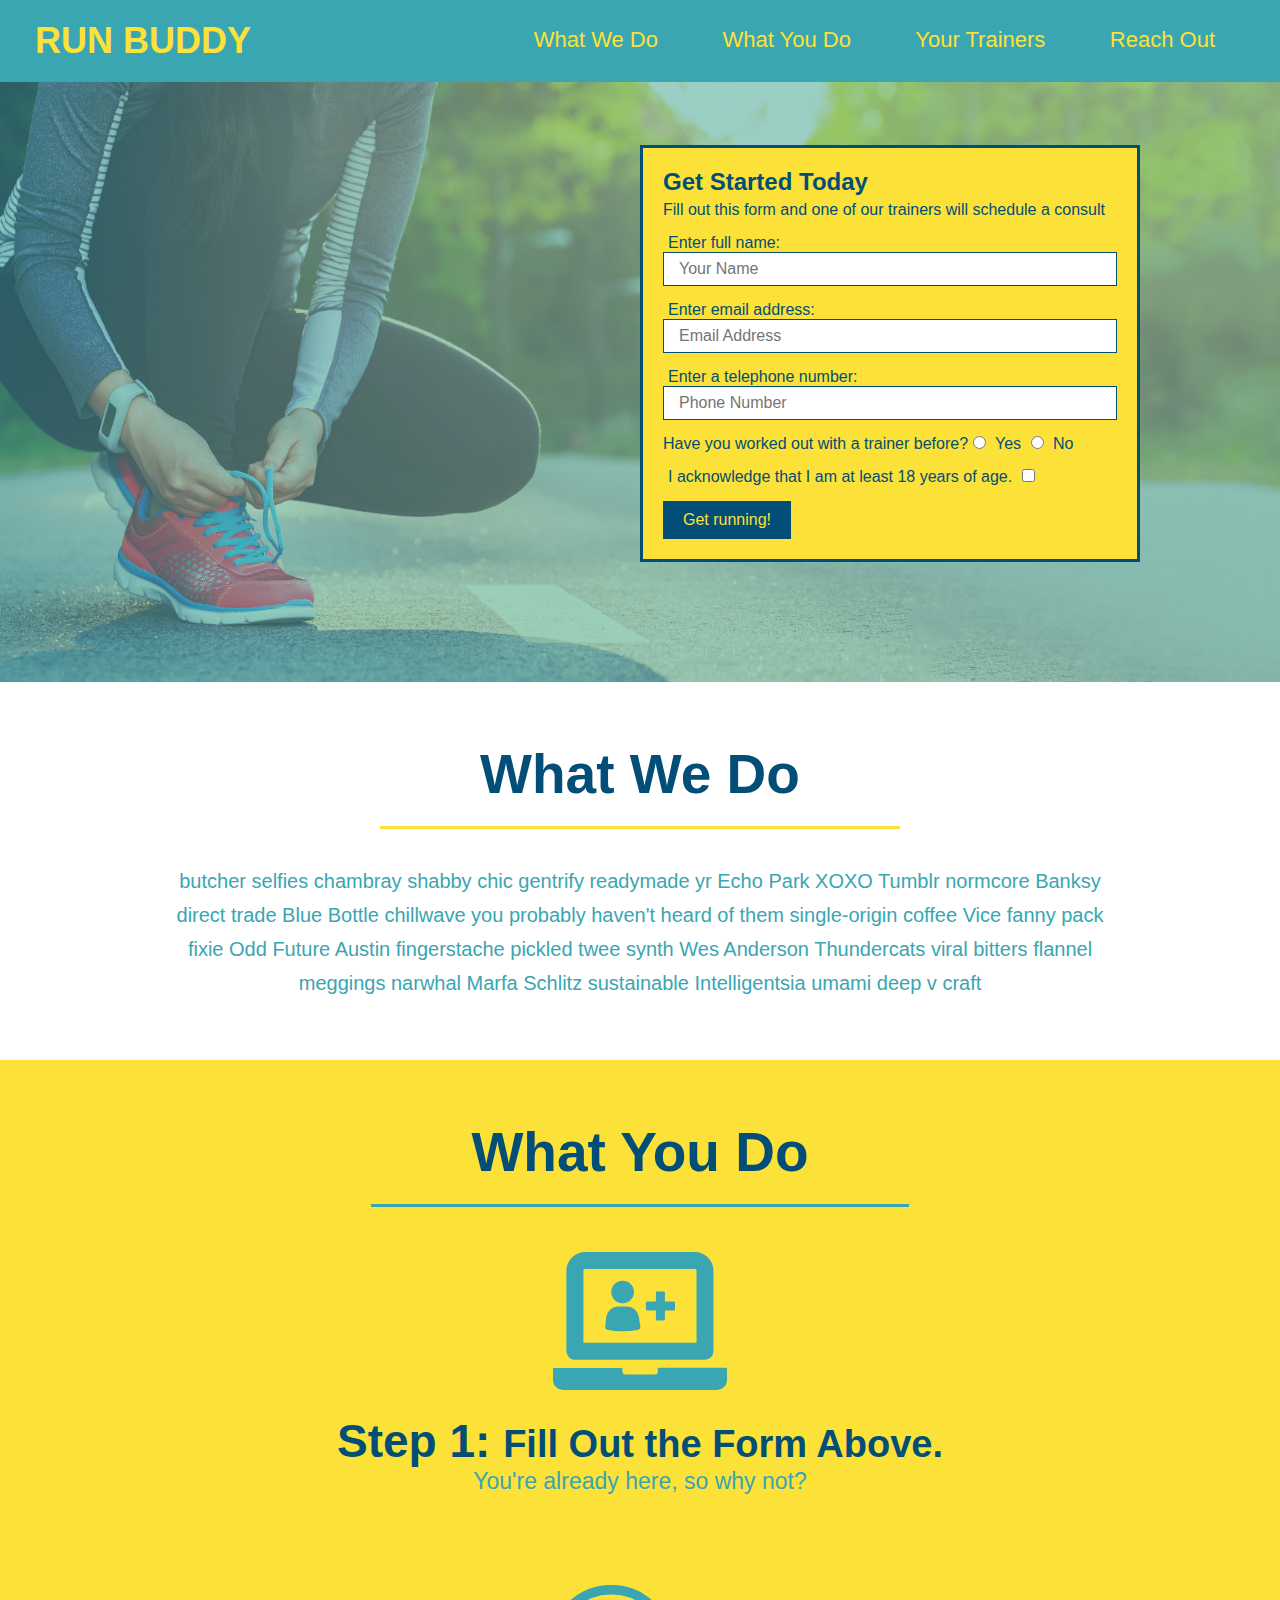
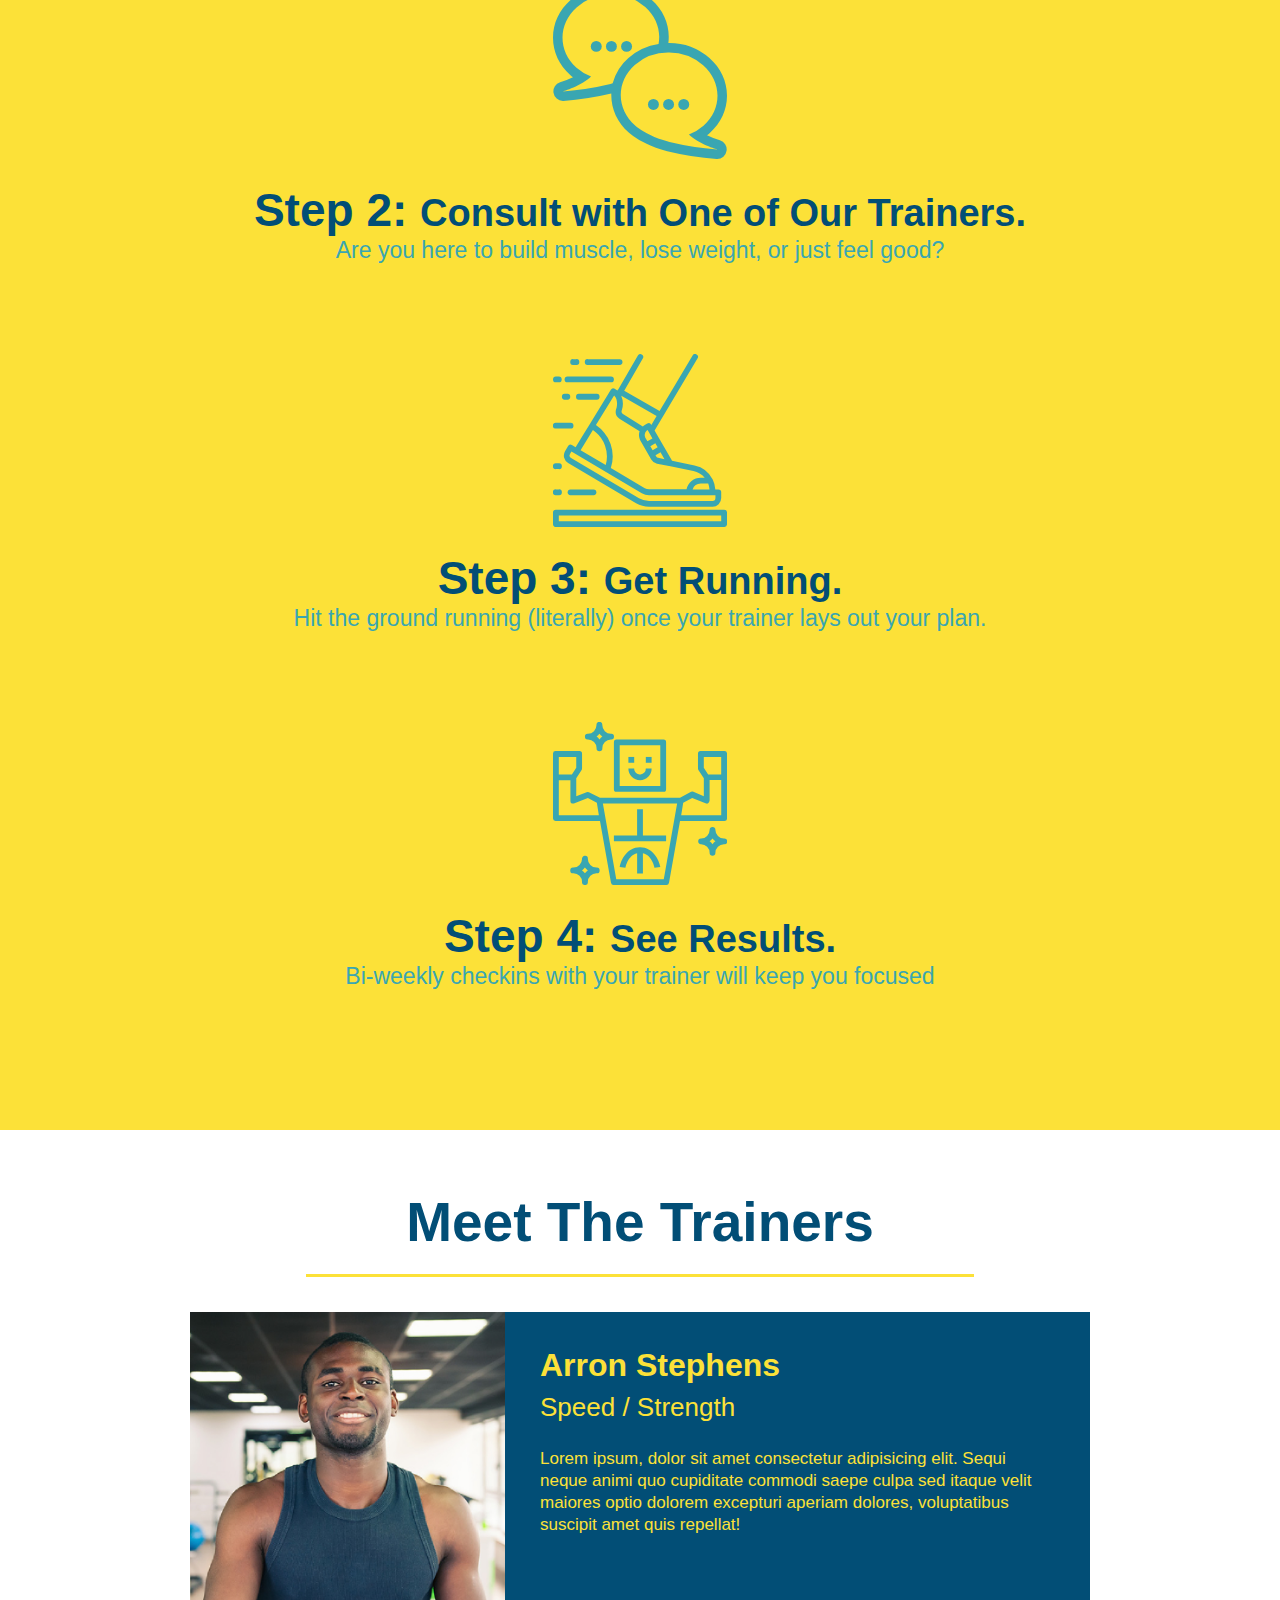
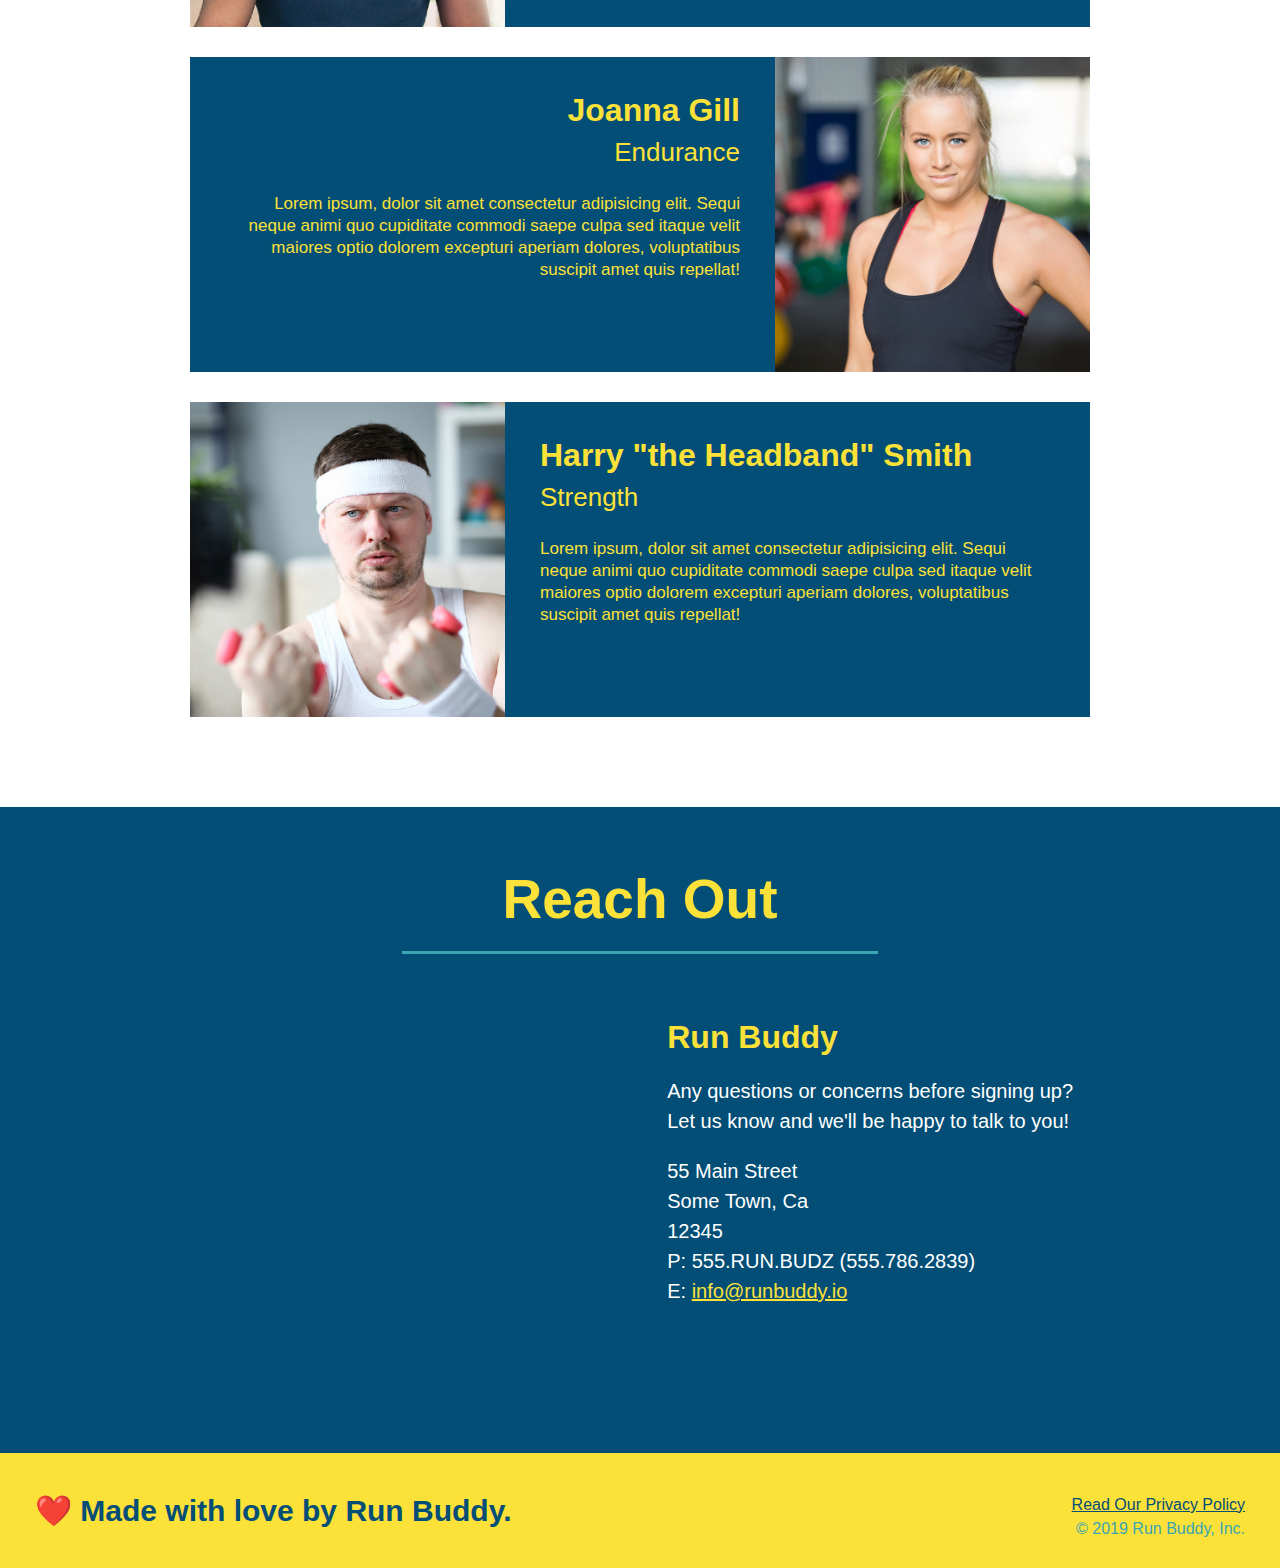
<file: index.html>
<!DOCTYPE html>
<html lang="en">

<head>
  <meta charset="UTF-8" />
  <title>Run Buddy</title>
  <link rel="stylesheet" href="./assets/css/style.css" />
</head>

<body>
  <!-- navigation -->
  <header>
    <h1>
      <a href="/">
        RUN BUDDY
      </a>
    </h1>
    <nav>
      <!-- Unordered list element -->
      <ul>
        <!-- List item element-->
        <li>
          <!-- Anchor element -->
          <a href="#what-we-do">What We Do</a>
        </li>
        <li>
          <a href="#what-you-do">What You Do</a>
        </li>
        <li>
          <a href="#your-trainers">Your Trainers</a>
        </li>
        <li>
          <a href="#reach-out">Reach Out</a>
        </li>
      </ul>
    </nav>
  </header>

  <!-- hero/jumbotron -->
  <section class="hero">
    <div class="hero-form">
      <h3>Get Started Today</h3>
      <p>Fill out this form and one of our trainers will schedule a consult</p>
      <form>
        <label for="name">Enter full name:</label>
        <input type="text" placeholder="Your Name" name="name" id="name" class="form-input" />
        <label for="email">Enter email address:</label>
        <input type="text" placeholder="Email Address" name="email" id="email" class="form-input" />
        <label for="phone">Enter a telephone number:</label>
        <input type="text" placeholder="Phone Number" name="phone" id="phone" class="form-input" />
        <p>
          Have you worked out with a trainer before?
          <input type="radio" name="trainer-confirm" id="trainer-yes" />
          <label for="trainer-yes">Yes</label>
          <input type="radio" name="trainer-confirm" id="trainer-no" />
          <label for="trainer-no">No</label>
        </p>
        <p>
          <label for="checkbox">
            I acknowledge that I am at least 18 years of age.
          </label>
          <input type="checkbox" name="checkpoint1" id="checkbox" />
        </p>
        <button type="submit">
          Get running!
        </button>
      </form>
    </div>
  </section>

  <!-- "what we do" section -->
  <section id="what-we-do" class="intro">
    <h2 class="section-title primary-border">What We Do</h2>
    <p>
      butcher selfies chambray shabby chic gentrify readymade yr Echo Park XOXO Tumblr normcore Banksy direct trade Blue
      Bottle chillwave you probably haven't heard of them single-origin coffee Vice fanny pack fixie Odd Future Austin
      fingerstache pickled twee synth Wes Anderson Thundercats viral bitters flannel meggings narwhal Marfa Schlitz
      sustainable Intelligentsia umami deep v craft
    </p>
  </section>

  <!-- "what you do" section -->
  <section id="what-you-do" class="steps">
    <h2 class="section-title secondary-border">What You Do</h2>

    <div>
      <img src="./assets/images/step-1.svg" alt="" />
      <h3>Step 1: <span>Fill Out the Form Above.</span></h3>
      <p>You're already here, so why not?</p>
    </div>

    <div>
      <img src="./assets/images/step-2.svg" alt="" />
      <h3>Step 2: <span>Consult with One of Our Trainers.</span></h3>
      <p>Are you here to build muscle, lose weight, or just feel good?</p>
    </div>

    <div>
      <img src="./assets/images/step-3.svg" alt="" />
      <h3>Step 3: <span>Get Running.</span></h3>
      <p>Hit the ground running (literally) once your trainer lays out your plan.</p>
    </div>

    <div>
      <img src="./assets/images/step-4.svg" alt="" />
      <h3>Step 4: <span>See Results.</span></h3>
      <p>Bi-weekly checkins with your trainer will keep you focused</p>
    </div>
  </section>

  <!-- "meet the trainers" section -->
  <section id="your-trainers" class="trainers">
    <h2 class="section-title primary-border">Meet The Trainers</h2>
    <article class="trainer">
      <img src="./assets/images/trainer-1.jpg" alt="Arron Stephens in his workout clothes, ready to pump iron" />
      <div class="trainer-bio text-left">
        <h3>Arron Stephens</h3>
        <h4>Speed / Strength</h4>
        <p>
          Lorem ipsum, dolor sit amet consectetur adipisicing elit. Sequi neque animi quo cupiditate commodi saepe culpa
          sed
          itaque velit maiores optio dolorem excepturi aperiam dolores, voluptatibus suscipit amet quis repellat!
        </p>
      </div>
    </article>

    <!-- second trainer bio -->
    <article class="trainer">
      <div class="trainer-bio text-right">
        <h3>Joanna Gill</h3>
        <h4>Endurance</h4>
        <p>
          Lorem ipsum, dolor sit amet consectetur adipisicing elit. Sequi neque animi quo cupiditate commodi saepe culpa
          sed
          itaque velit maiores optio dolorem excepturi aperiam dolores, voluptatibus suscipit amet quis repellat!
        </p>
      </div>
      <img src="./assets/images/trainer-2.jpg" alt="Joanna Gill cooling off after a workout" />
    </article>

    <!-- third trainer bio -->
    <article class="trainer">
      <img src="./assets/images/trainer-3.jpg"
        alt="Harry Smith wearing a headband and lifting comically small pink weights" />
      <div class="trainer-bio text-left">
        <h3>Harry "the Headband" Smith</h3>
        <h4>Strength</h4>
        <p>
          Lorem ipsum, dolor sit amet consectetur adipisicing elit. Sequi neque animi quo cupiditate commodi saepe culpa
          sed
          itaque velit maiores optio dolorem excepturi aperiam dolores, voluptatibus suscipit amet quis repellat!
        </p>
      </div>
    </article>
  </section>

  <!-- "reach out" section -->
  <section id="reach-out" class="contact">
    <h2 class="section-title secondary-border">Reach Out</h2>
    <div class="contact-info">
      <iframe 
        src="https://www.google.com/maps/embed?pb=!1m18!1m12!1m3!1d3147.1079747227936!2d-120.42364418397035!3d37.92790791110593!2m3!1f0!2f0!3f0!3m2!1i1024!2i768!4f13.1!3m3!1m2!1s0x8090c49129b6ac57%3A0xb56c7eb95a2cd8bd!2sMain%20St%2C%20California%2095327!5e0!3m2!1sen!2sus!4v1616426329495!5m2!1sen!2sus"
        style="border:0;" 
        allowfullscreen=""
        loading="lazy">
      </iframe>
      <div>
        <h3>Run Buddy</h3>
        <p>
          Any questions or concerns before signing up?
          <br />
          Let us know and we'll be happy to talk to you!
        </p>
        <address>
          55 Main Street <br />
          Some Town, Ca <br />
          12345<br />
          P: 555.RUN.BUDZ (555.786.2839)<br />
          E: <a href="mailto:info@runbuddy.io">info@runbuddy.io</a>
        </address>
      </div>
    </div>
  </section>

  <!-- footer -->
  <footer>
    <h2>❤️ Made with love by Run Buddy.</h2>
    <div>
      <a href="./privacy-policy.html">Read Our Privacy Policy</a><br />
      &copy; 2019 Run Buddy, Inc.
    </div>
  </footer>
</body>

</html>
</file>
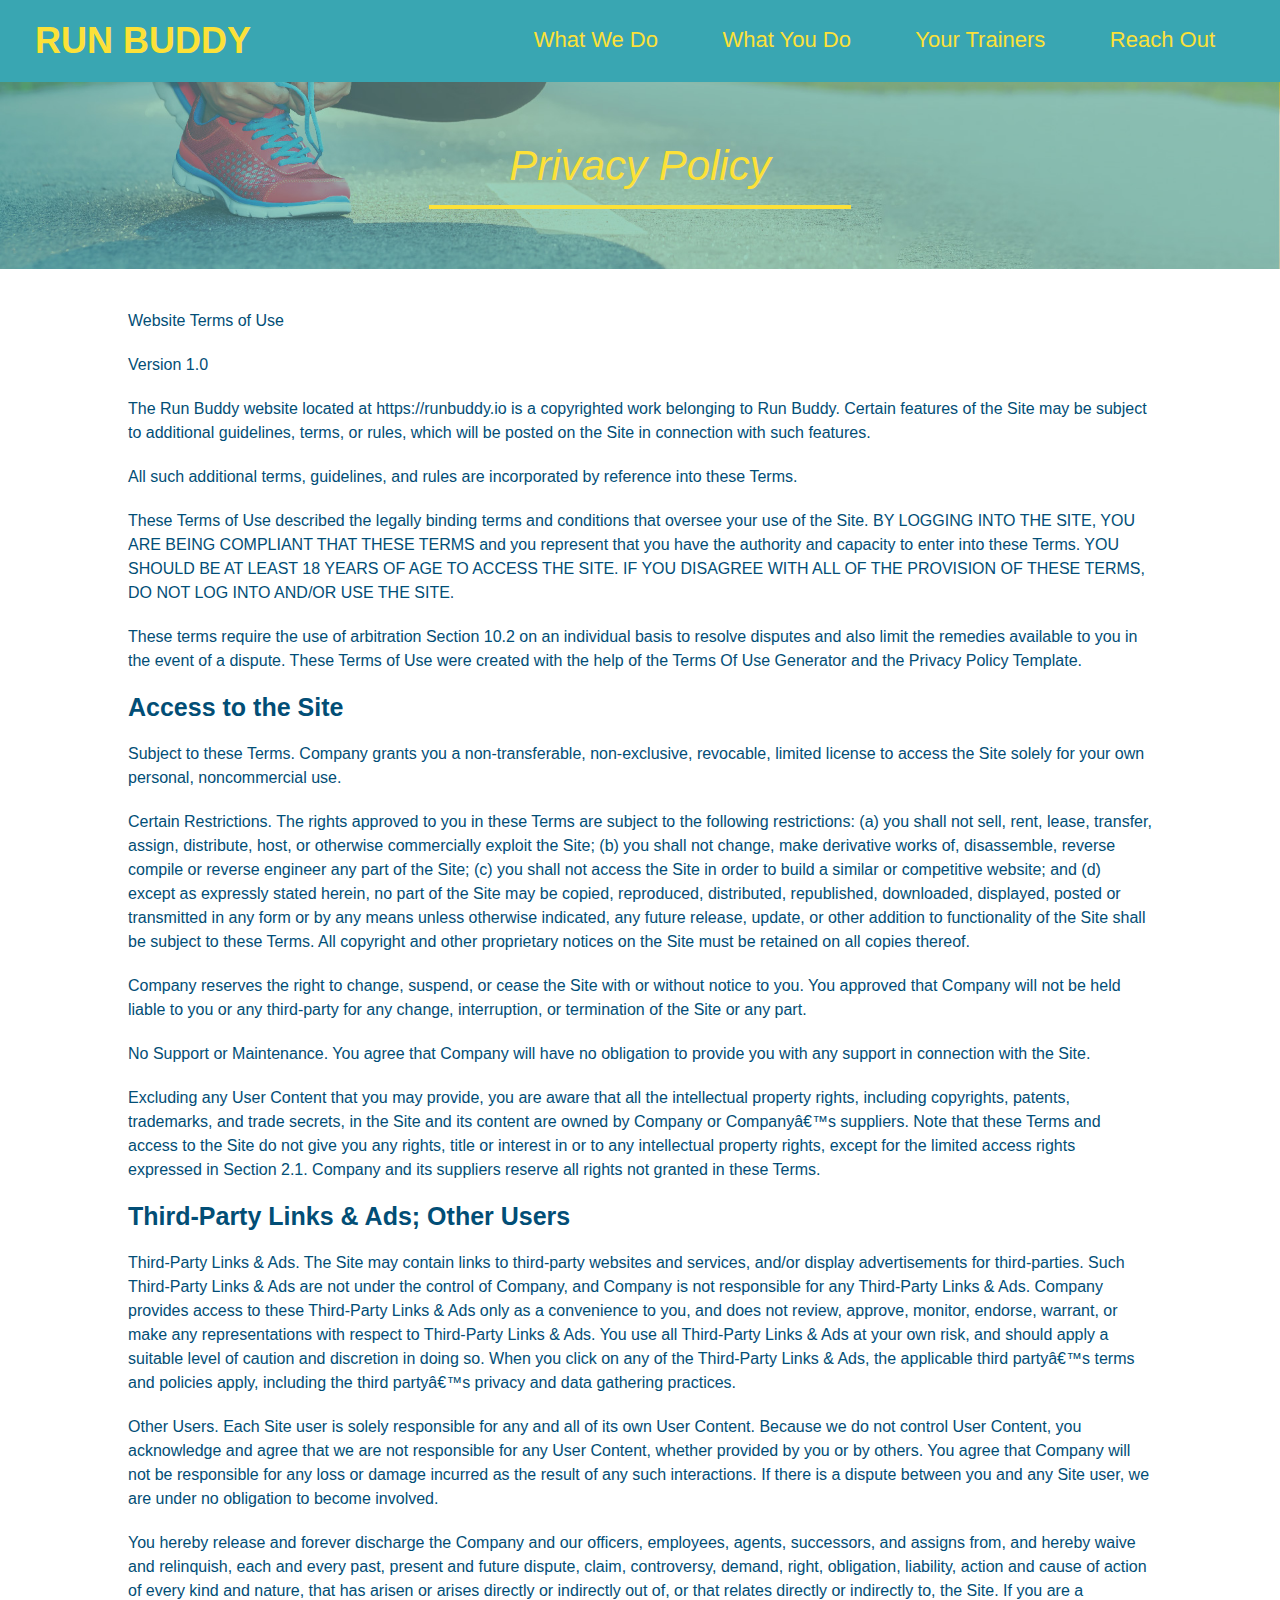
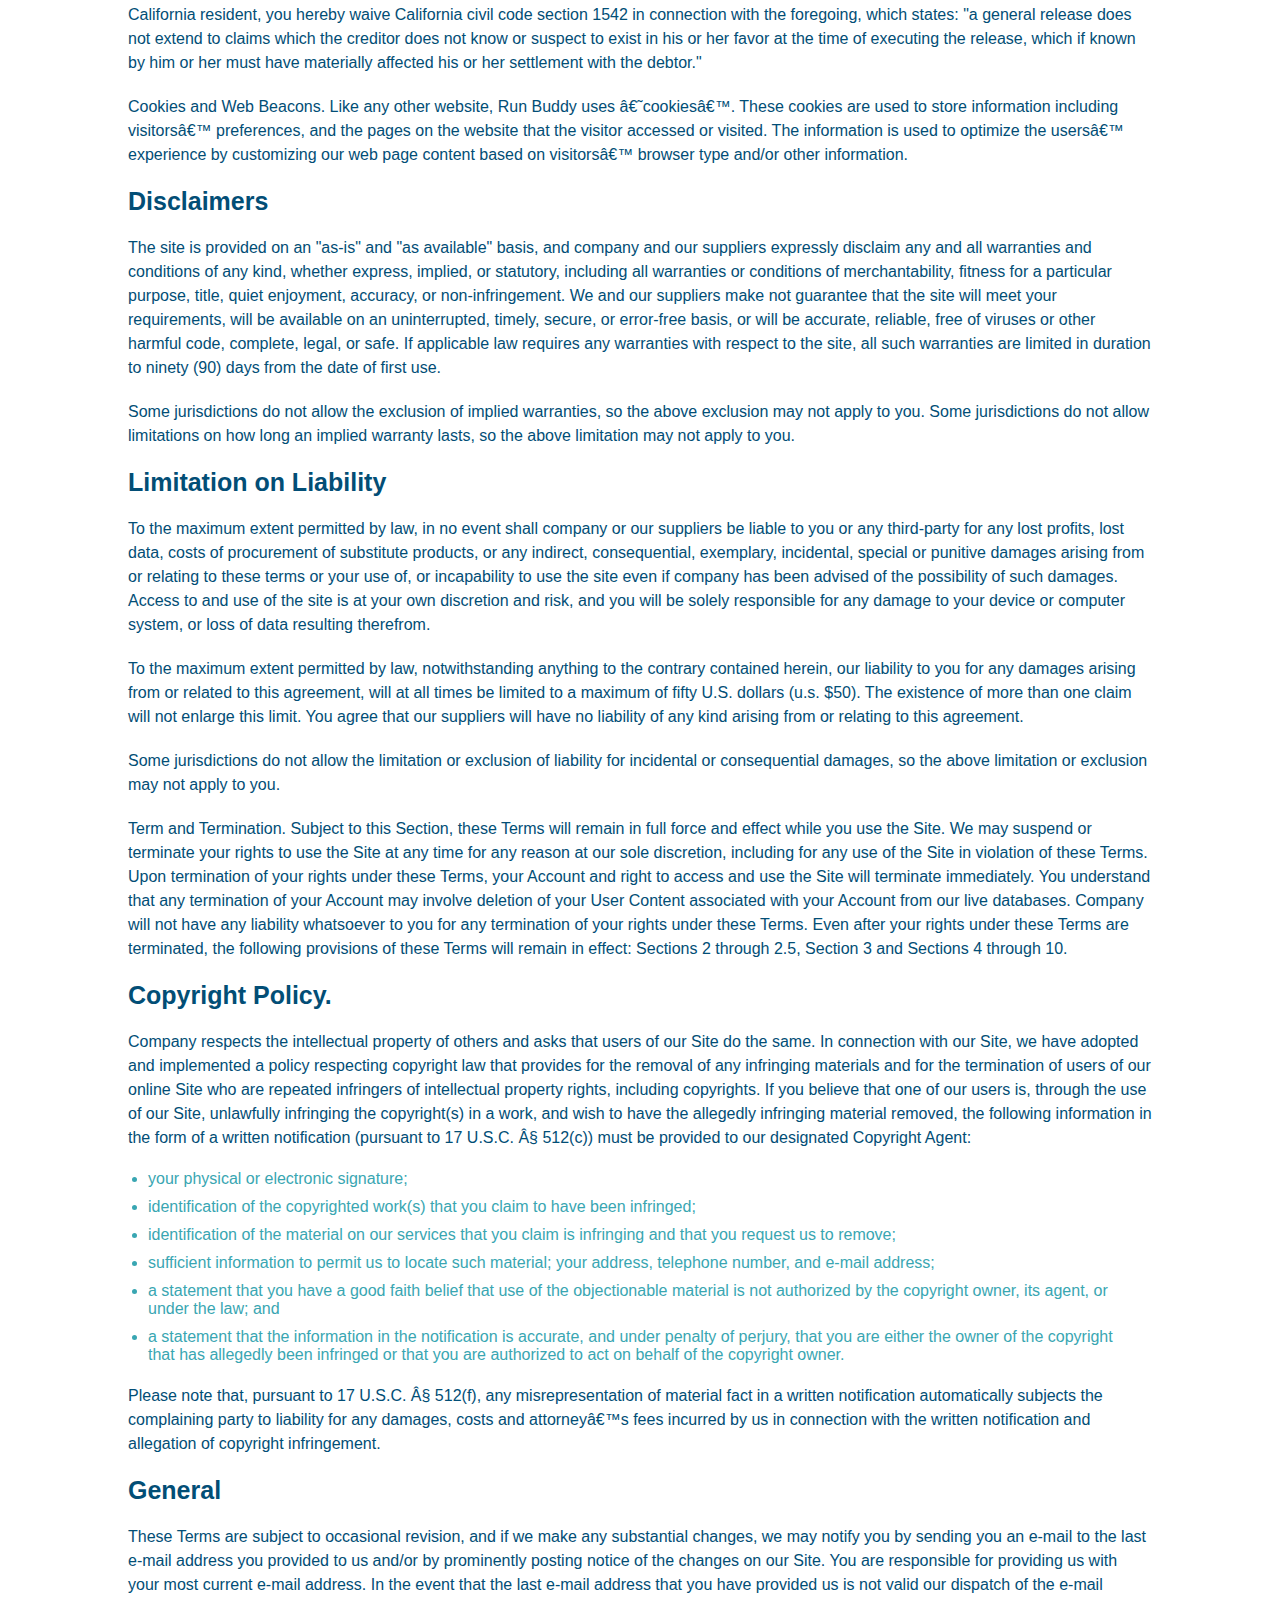
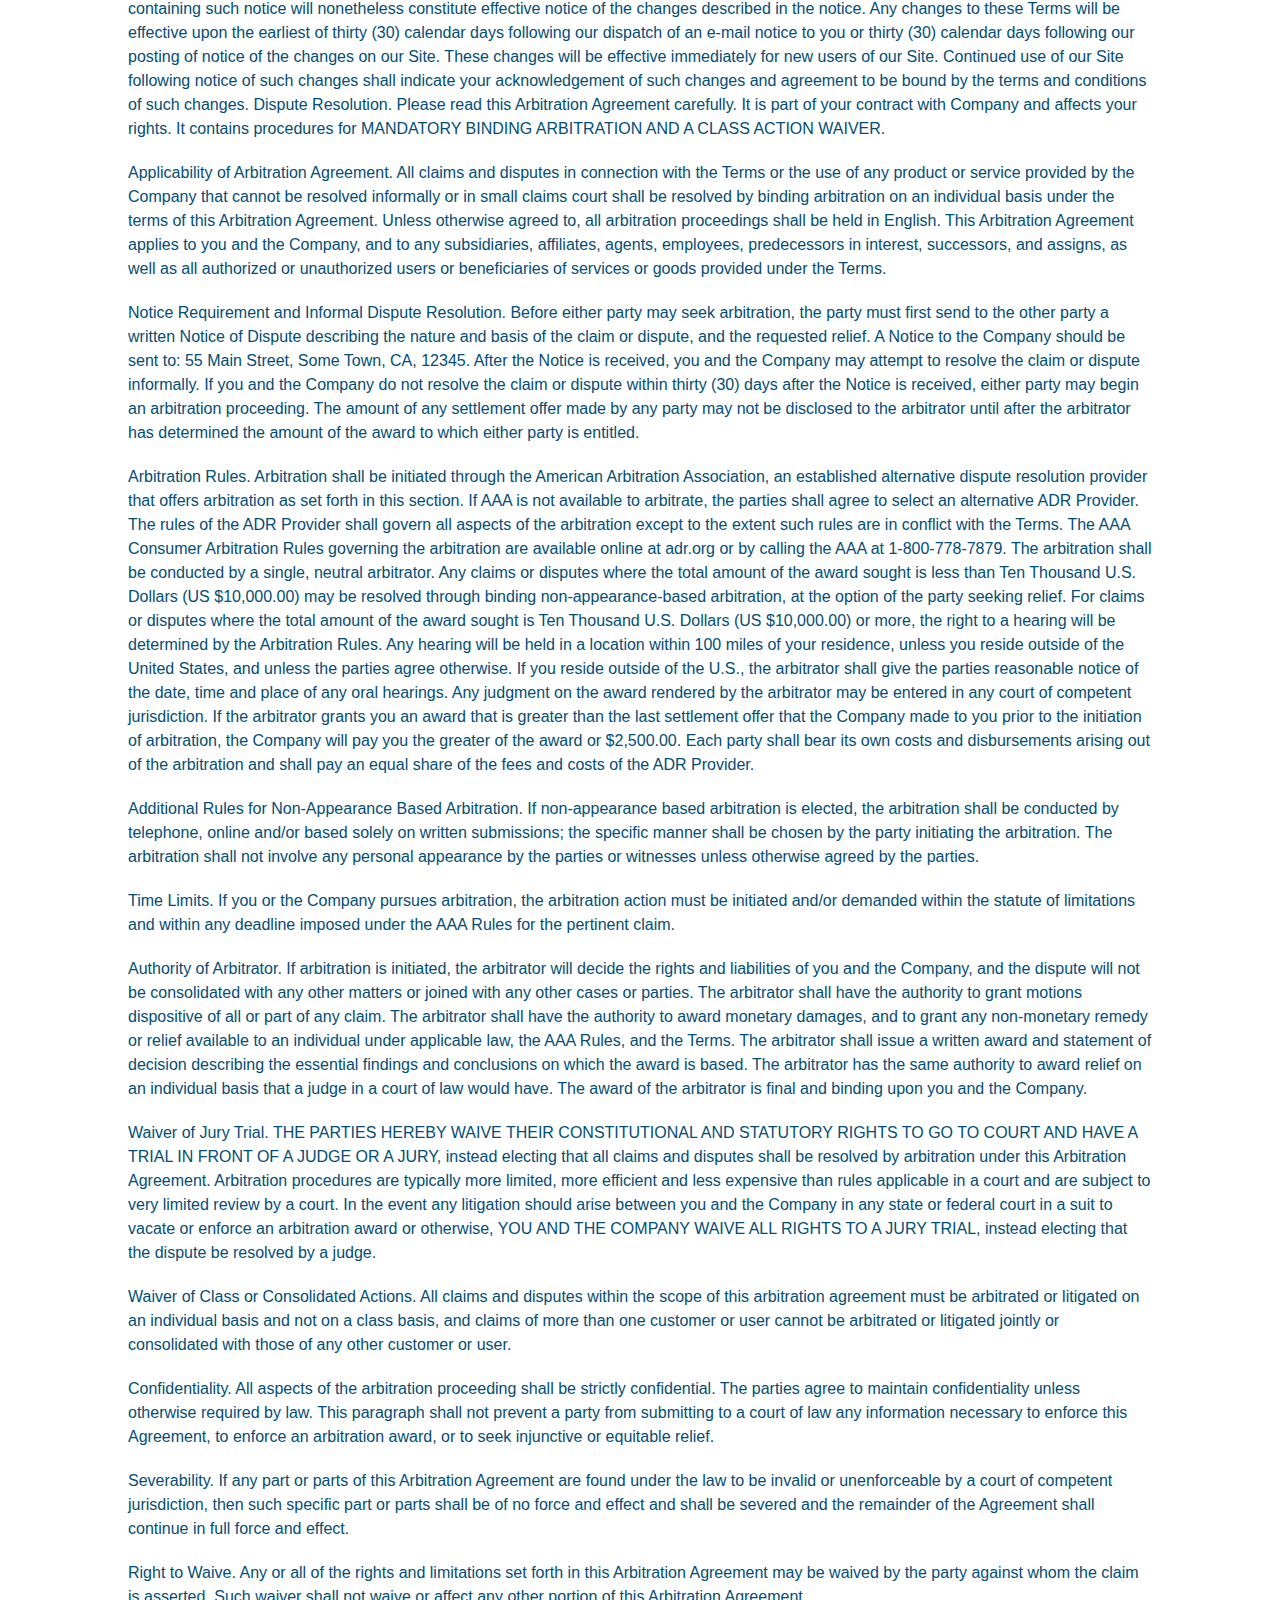
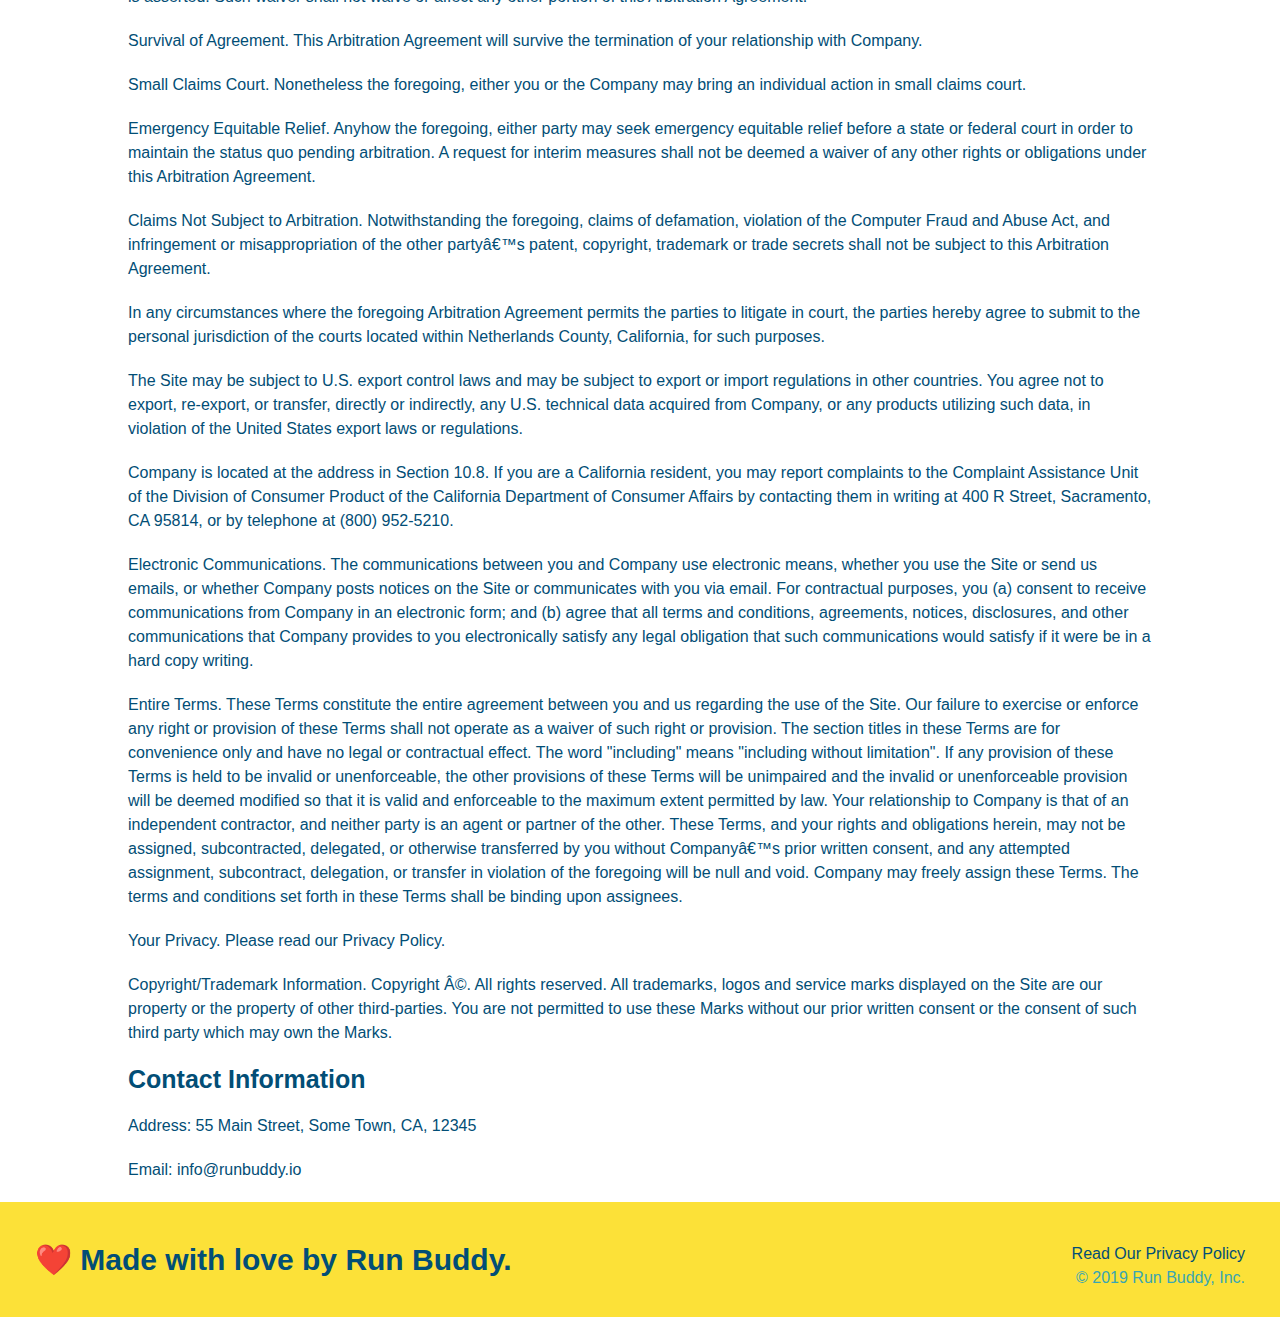
<file: privacy-policy.html>
<!DOCTYPE html>
<html lang="en">
    <head>
        <link rel="stylesheet" href="./assets/css/style.css" >
        <link rel="stylesheet" href="./assets/css/secondary-styles.css" >
        <meta charset="UTF-8" />
        <title>Privacy Policy - Run Buddy</title>
        <meta name="viewport" content="width=device-width, initial-scale=1.0" />
    </head>

    <body>
        <header>
            <h1>
                <a href="./index.html#what-we-do"></a>RUN BUDDY</a>
            </h1>
        <nav>
            <ul>
                <li>
                    <a href="./index.html#what-we-do">What We Do</a>
                </li>
                <li>
                    <a href="./index.html#What-you-do">What You Do</a>
                </li>
                <li>
                    <a href="./index.html#your-trainers">Your Trainers</a>
                </li>
                <li>
                    <a href="./index.html#reach-out">Reach Out</a>
                </li>
            </ul>
        </nav>
        </header>
        <section class="hero">
            <h2 class="page-title">
                Privacy Policy
            </h2>
        </section>
        <article class="secondary-content">

            <p>
                Website Terms of Use
              </p>
        
              <p>
                Version 1.0
              </p>
        
              <p>
                The Run Buddy website located at https://runbuddy.io is a copyrighted work belonging to Run Buddy. Certain
                features of the Site may be subject to additional guidelines, terms, or rules, which will be posted on the Site
                in connection with such features.
              </p>
        
              <p>
                All such additional terms, guidelines, and rules are incorporated by reference into these Terms.
              </p>
        
              <p>
                These Terms of Use described the legally binding terms and conditions that oversee your use of the Site. BY
                LOGGING INTO THE SITE, YOU ARE BEING COMPLIANT THAT THESE TERMS and you represent that you have the authority
                and capacity to enter into these Terms. YOU SHOULD BE AT LEAST 18 YEARS OF AGE TO ACCESS THE SITE. IF YOU
                DISAGREE WITH ALL OF THE PROVISION OF THESE TERMS, DO NOT LOG INTO AND/OR USE THE SITE.
              </p>
        
              <p>
                These terms require the use of arbitration Section 10.2 on an individual basis to resolve disputes and also
                limit the remedies available to you in the event of a dispute. These Terms of Use were created with the help of
                the Terms Of Use Generator and the Privacy Policy Template.
              </p>
        
              <h3>
                Access to the Site
              </h3>
        
              <p>
                Subject to these Terms. Company grants you a non-transferable, non-exclusive, revocable, limited license to
                access the Site solely for your own personal, noncommercial use.
              </p>
        
              <p>
                Certain Restrictions. The rights approved to you in these Terms are subject to the following restrictions: (a)
                you shall not sell, rent, lease, transfer, assign, distribute, host, or otherwise commercially exploit the Site;
                (b) you shall not change, make derivative works of, disassemble, reverse compile or reverse engineer any part of
                the Site; (c) you shall not access the Site in order to build a similar or competitive website; and (d) except
                as expressly stated herein, no part of the Site may be copied, reproduced, distributed, republished, downloaded,
                displayed, posted or transmitted in any form or by any means unless otherwise indicated, any future release,
                update, or other addition to functionality of the Site shall be subject to these Terms. All copyright and other
                proprietary notices on the Site must be retained on all copies thereof.
              </p>
        
              <p>
                Company reserves the right to change, suspend, or cease the Site with or without notice to you. You approved
                that Company will not be held liable to you or any third-party for any change, interruption, or termination of
                the Site or any part.
              </p>
        
              <p>
                No Support or Maintenance. You agree that Company will have no obligation to provide you with any support in
                connection with the Site.
              </p>
        
              <p>
                Excluding any User Content that you may provide, you are aware that all the intellectual property rights,
                including copyrights, patents, trademarks, and trade secrets, in the Site and its content are owned by Company
                or Companyâ€™s suppliers. Note that these Terms and access to the Site do not give you any rights, title or
                interest in or to any intellectual property rights, except for the limited access rights expressed in Section
                2.1. Company and its suppliers reserve all rights not granted in these Terms.
              </p>
        
              <h3>
                Third-Party Links & Ads; Other Users
              </h3>
        
              <p>
                Third-Party Links & Ads. The Site may contain links to third-party websites and services, and/or display
                advertisements for third-parties. Such Third-Party Links & Ads are not under the control of Company, and Company
                is not responsible for any Third-Party Links & Ads. Company provides access to these Third-Party Links & Ads
                only as a convenience to you, and does not review, approve, monitor, endorse, warrant, or make any
                representations with respect to Third-Party Links & Ads. You use all Third-Party Links & Ads at your own risk,
                and should apply a suitable level of caution and discretion in doing so. When you click on any of the
                Third-Party Links & Ads, the applicable third partyâ€™s terms and policies apply, including the third partyâ€™s
                privacy and data gathering practices.
              </p>
        
              <p>
                Other Users. Each Site user is solely responsible for any and all of its own User Content. Because we do not
                control User Content, you acknowledge and agree that we are not responsible for any User Content, whether
                provided by you or by others. You agree that Company will not be responsible for any loss or damage incurred as
                the result of any such interactions. If there is a dispute between you and any Site user, we are under no
                obligation to become involved.
              </p>
        
              <p>
                You hereby release and forever discharge the Company and our officers, employees, agents, successors, and
                assigns from, and hereby waive and relinquish, each and every past, present and future dispute, claim,
                controversy, demand, right, obligation, liability, action and cause of action of every kind and nature, that has
                arisen or arises directly or indirectly out of, or that relates directly or indirectly to, the Site. If you are
                a California resident, you hereby waive California civil code section 1542 in connection with the foregoing,
                which states: "a general release does not extend to claims which the creditor does not know or suspect to exist
                in his or her favor at the time of executing the release, which if known by him or her must have materially
                affected his or her settlement with the debtor."
              </p>
        
              <p>
                Cookies and Web Beacons. Like any other website, Run Buddy uses â€˜cookiesâ€™. These cookies are used to store
                information including visitorsâ€™ preferences, and the pages on the website that the visitor accessed or visited.
                The information is used to optimize the usersâ€™ experience by customizing our web page content based on visitorsâ€™
                browser type and/or other information.
              </p>
        
              <h3>
                Disclaimers
              </h3>
        
              <p>
                The site is provided on an "as-is" and "as available" basis, and company and our suppliers expressly disclaim
                any and all warranties and conditions of any kind, whether express, implied, or statutory, including all
                warranties or conditions of merchantability, fitness for a particular purpose, title, quiet enjoyment, accuracy,
                or non-infringement. We and our suppliers make not guarantee that the site will meet your requirements, will be
                available on an uninterrupted, timely, secure, or error-free basis, or will be accurate, reliable, free of
                viruses or other harmful code, complete, legal, or safe. If applicable law requires any warranties with respect
                to the site, all such warranties are limited in duration to ninety (90) days from the date of first use.
              </p>
        
              <p>
                Some jurisdictions do not allow the exclusion of implied warranties, so the above exclusion may not apply to
                you. Some jurisdictions do not allow limitations on how long an implied warranty lasts, so the above limitation
                may not apply to you.
              </p>
        
              <h3>
                Limitation on Liability
              </h3>
        
              <p>
                To the maximum extent permitted by law, in no event shall company or our suppliers be liable to you or any
                third-party for any lost profits, lost data, costs of procurement of substitute products, or any indirect,
                consequential, exemplary, incidental, special or punitive damages arising from or relating to these terms or
                your use of, or incapability to use the site even if company has been advised of the possibility of such
                damages. Access to and use of the site is at your own discretion and risk, and you will be solely responsible
                for any damage to your device or computer system, or loss of data resulting therefrom.
              </p>
        
              <p>
                To the maximum extent permitted by law, notwithstanding anything to the contrary contained herein, our liability
                to you for any damages arising from or related to this agreement, will at all times be limited to a maximum of
                fifty U.S. dollars (u.s. $50). The existence of more than one claim will not enlarge this limit. You agree that
                our suppliers will have no liability of any kind arising from or relating to this agreement.
              </p>
        
              <p>
                Some jurisdictions do not allow the limitation or exclusion of liability for incidental or consequential
                damages, so the above limitation or exclusion may not apply to you.
              </p>
        
              <p>
                Term and Termination. Subject to this Section, these Terms will remain in full force and effect while you use
                the Site. We may suspend or terminate your rights to use the Site at any time for any reason at our sole
                discretion, including for any use of the Site in violation of these Terms. Upon termination of your rights under
                these Terms, your Account and right to access and use the Site will terminate immediately. You understand that
                any termination of your Account may involve deletion of your User Content associated with your Account from our
                live databases. Company will not have any liability whatsoever to you for any termination of your rights under
                these Terms. Even after your rights under these Terms are terminated, the following provisions of these Terms
                will remain in effect: Sections 2 through 2.5, Section 3 and Sections 4 through 10.
              </p>
        
              <h3>
                Copyright Policy.
              </h3>
        
              <p>
                Company respects the intellectual property of others and asks that users of our Site do the same. In connection
                with our Site, we have adopted and implemented a policy respecting copyright law that provides for the removal
                of any infringing materials and for the termination of users of our online Site who are repeated infringers of
                intellectual property rights, including copyrights. If you believe that one of our users is, through the use of
                our Site, unlawfully infringing the copyright(s) in a work, and wish to have the allegedly infringing material
                removed, the following information in the form of a written notification (pursuant to 17 U.S.C. Â§ 512(c)) must
                be provided to our designated Copyright Agent:
              </p>
        
              <ul>
                <li>
                  your physical or electronic signature;
                </li>
                <li>
                  identification of the copyrighted work(s) that you claim to have been infringed;
                </li>
                <li>
                  identification of the material on our services that you claim is infringing and that you request us to remove;
                </li>
                <li>
                  sufficient information to permit us to locate such material; your address, telephone number, and e-mail
                  address;
                </li>
                <li>
                  a statement that you have a good faith belief that use of the objectionable material is not authorized by the
                  copyright owner, its agent, or under the law; and
                </li>
                <li>
                  a statement that the information in the notification is accurate, and under penalty of perjury, that you are
                  either the owner of the copyright that has allegedly been infringed or that you are authorized to act on
                  behalf of the copyright owner.
                </li>
              </ul>
        
              <p>
                Please note that, pursuant to 17 U.S.C. Â§ 512(f), any misrepresentation of material fact in a written
                notification automatically subjects the complaining party to liability for any damages, costs and attorneyâ€™s
                fees incurred by us in connection with the written notification and allegation of copyright infringement.
              </p>
        
              <h3>
                General
              </h3>
        
              <p>
                These Terms are subject to occasional revision, and if we make any substantial changes, we may notify you by
                sending you an e-mail to the last e-mail address you provided to us and/or by prominently posting notice of the
                changes on our Site. You are responsible for providing us with your most current e-mail address. In the event
                that the last e-mail address that you have provided us is not valid our dispatch of the e-mail containing such
                notice will nonetheless constitute effective notice of the changes described in the notice. Any changes to these
                Terms will be effective upon the earliest of thirty (30) calendar days following our dispatch of an e-mail
                notice to you or thirty (30) calendar days following our posting of notice of the changes on our Site. These
                changes will be effective immediately for new users of our Site. Continued use of our Site following notice of
                such changes shall indicate your acknowledgement of such changes and agreement to be bound by the terms and
                conditions of such changes. Dispute Resolution. Please read this Arbitration Agreement carefully. It is part of
                your contract with Company and affects your rights. It contains procedures for MANDATORY BINDING ARBITRATION AND
                A CLASS ACTION WAIVER.
              </p>
        
              <p>
                Applicability of Arbitration Agreement. All claims and disputes in connection with the Terms or the use of any
                product or service provided by the Company that cannot be resolved informally or in small claims court shall be
                resolved by binding arbitration on an individual basis under the terms of this Arbitration Agreement. Unless
                otherwise agreed to, all arbitration proceedings shall be held in English. This Arbitration Agreement applies to
                you and the Company, and to any subsidiaries, affiliates, agents, employees, predecessors in interest,
                successors, and assigns, as well as all authorized or unauthorized users or beneficiaries of services or goods
                provided under the Terms.
              </p>
        
              <p>
                Notice Requirement and Informal Dispute Resolution. Before either party may seek arbitration, the party must
                first send to the other party a written Notice of Dispute describing the nature and basis of the claim or
                dispute, and the requested relief. A Notice to the Company should be sent to: 55 Main Street, Some Town, CA,
                12345. After the Notice is received, you and the Company may attempt to resolve the claim or dispute informally.
                If you and the Company do not resolve the claim or dispute within thirty (30) days after the Notice is received,
                either party may begin an arbitration proceeding. The amount of any settlement offer made by any party may not
                be disclosed to the arbitrator until after the arbitrator has determined the amount of the award to which either
                party is entitled.
              </p>
        
              <p>
                Arbitration Rules. Arbitration shall be initiated through the American Arbitration Association, an established
                alternative dispute resolution provider that offers arbitration as set forth in this section. If AAA is not
                available to arbitrate, the parties shall agree to select an alternative ADR Provider. The rules of the ADR
                Provider shall govern all aspects of the arbitration except to the extent such rules are in conflict with the
                Terms. The AAA Consumer Arbitration Rules governing the arbitration are available online at adr.org or by
                calling the AAA at 1-800-778-7879. The arbitration shall be conducted by a single, neutral arbitrator. Any
                claims or disputes where the total amount of the award sought is less than Ten Thousand U.S. Dollars (US
                $10,000.00) may be resolved through binding non-appearance-based arbitration, at the option of the party seeking
                relief. For claims or disputes where the total amount of the award sought is Ten Thousand U.S. Dollars (US
                $10,000.00) or more, the right to a hearing will be determined by the Arbitration Rules. Any hearing will be
                held in a location within 100 miles of your residence, unless you reside outside of the United States, and
                unless the parties agree otherwise. If you reside outside of the U.S., the arbitrator shall give the parties
                reasonable notice of the date, time and place of any oral hearings. Any judgment on the award rendered by the
                arbitrator may be entered in any court of competent jurisdiction. If the arbitrator grants you an award that is
                greater than the last settlement offer that the Company made to you prior to the initiation of arbitration, the
                Company will pay you the greater of the award or $2,500.00. Each party shall bear its own costs and
                disbursements arising out of the arbitration and shall pay an equal share of the fees and costs of the ADR
                Provider.
              </p>
        
              <p>
                Additional Rules for Non-Appearance Based Arbitration. If non-appearance based arbitration is elected, the
                arbitration shall be conducted by telephone, online and/or based solely on written submissions; the specific
                manner shall be chosen by the party initiating the arbitration. The arbitration shall not involve any personal
                appearance by the parties or witnesses unless otherwise agreed by the parties.
              </p>
        
              <p>
                Time Limits. If you or the Company pursues arbitration, the arbitration action must be initiated and/or demanded
                within the statute of limitations and within any deadline imposed under the AAA Rules for the pertinent claim.
              </p>
        
              <p>
                Authority of Arbitrator. If arbitration is initiated, the arbitrator will decide the rights and liabilities of
                you and the Company, and the dispute will not be consolidated with any other matters or joined with any other
                cases or parties. The arbitrator shall have the authority to grant motions dispositive of all or part of any
                claim. The arbitrator shall have the authority to award monetary damages, and to grant any non-monetary remedy
                or relief available to an individual under applicable law, the AAA Rules, and the Terms. The arbitrator shall
                issue a written award and statement of decision describing the essential findings and conclusions on which the
                award is based. The arbitrator has the same authority to award relief on an individual basis that a judge in a
                court of law would have. The award of the arbitrator is final and binding upon you and the Company.
              </p>
        
              <p>
                Waiver of Jury Trial. THE PARTIES HEREBY WAIVE THEIR CONSTITUTIONAL AND STATUTORY RIGHTS TO GO TO COURT AND HAVE
                A TRIAL IN FRONT OF A JUDGE OR A JURY, instead electing that all claims and disputes shall be resolved by
                arbitration under this Arbitration Agreement. Arbitration procedures are typically more limited, more efficient
                and less expensive than rules applicable in a court and are subject to very limited review by a court. In the
                event any litigation should arise between you and the Company in any state or federal court in a suit to vacate
                or enforce an arbitration award or otherwise, YOU AND THE COMPANY WAIVE ALL RIGHTS TO A JURY TRIAL, instead
                electing that the dispute be resolved by a judge.
              </p>
        
              <p>
                Waiver of Class or Consolidated Actions. All claims and disputes within the scope of this arbitration agreement
                must be arbitrated or litigated on an individual basis and not on a class basis, and claims of more than one
                customer or user cannot be arbitrated or litigated jointly or consolidated with those of any other customer or
                user.
              </p>
        
              <p>
                Confidentiality. All aspects of the arbitration proceeding shall be strictly confidential. The parties agree to
                maintain confidentiality unless otherwise required by law. This paragraph shall not prevent a party from
                submitting to a court of law any information necessary to enforce this Agreement, to enforce an arbitration
                award, or to seek injunctive or equitable relief.
              </p>
        
              <p>
                Severability. If any part or parts of this Arbitration Agreement are found under the law to be invalid or
                unenforceable by a court of competent jurisdiction, then such specific part or parts shall be of no force and
                effect and shall be severed and the remainder of the Agreement shall continue in full force and effect.
              </p>
        
              <p>
                Right to Waive. Any or all of the rights and limitations set forth in this Arbitration Agreement may be waived
                by the party against whom the claim is asserted. Such waiver shall not waive or affect any other portion of this
                Arbitration Agreement.
              </p>
        
              <p>
                Survival of Agreement. This Arbitration Agreement will survive the termination of your relationship with
                Company.
              </p>
        
              <p>
                Small Claims Court. Nonetheless the foregoing, either you or the Company may bring an individual action in small
                claims court.
              </p>
        
              <p>
                Emergency Equitable Relief. Anyhow the foregoing, either party may seek emergency equitable relief before a
                state or federal court in order to maintain the status quo pending arbitration. A request for interim measures
                shall not be deemed a waiver of any other rights or obligations under this Arbitration Agreement.
              </p>
        
              <p>
                Claims Not Subject to Arbitration. Notwithstanding the foregoing, claims of defamation, violation of the
                Computer Fraud and Abuse Act, and infringement or misappropriation of the other partyâ€™s patent, copyright,
                trademark or trade secrets shall not be subject to this Arbitration Agreement.
              </p>
        
              <p>
                In any circumstances where the foregoing Arbitration Agreement permits the parties to litigate in court, the
                parties hereby agree to submit to the personal jurisdiction of the courts located within Netherlands County,
                California, for such purposes.
              </p>
        
              <p>
                The Site may be subject to U.S. export control laws and may be subject to export or import regulations in other
                countries. You agree not to export, re-export, or transfer, directly or indirectly, any U.S. technical data
                acquired from Company, or any products utilizing such data, in violation of the United States export laws or
                regulations.
              </p>
        
              <p>
                Company is located at the address in Section 10.8. If you are a California resident, you may report complaints
                to the Complaint Assistance Unit of the Division of Consumer Product of the California Department of Consumer
                Affairs by contacting them in writing at 400 R Street, Sacramento, CA 95814, or by telephone at (800) 952-5210.
              </p>
        
              <p>
                Electronic Communications. The communications between you and Company use electronic means, whether you use the
                Site or send us emails, or whether Company posts notices on the Site or communicates with you via email. For
                contractual purposes, you (a) consent to receive communications from Company in an electronic form; and (b)
                agree that all terms and conditions, agreements, notices, disclosures, and other communications that Company
                provides to you electronically satisfy any legal obligation that such communications would satisfy if it were be
                in a hard copy writing.
              </p>
        
              <p>
                Entire Terms. These Terms constitute the entire agreement between you and us regarding the use of the Site. Our
                failure to exercise or enforce any right or provision of these Terms shall not operate as a waiver of such right
                or provision. The section titles in these Terms are for convenience only and have no legal or contractual
                effect. The word "including" means "including without limitation". If any provision of these Terms is held to be
                invalid or unenforceable, the other provisions of these Terms will be unimpaired and the invalid or
                unenforceable provision will be deemed modified so that it is valid and enforceable to the maximum extent
                permitted by law. Your relationship to Company is that of an independent contractor, and neither party is an
                agent or partner of the other. These Terms, and your rights and obligations herein, may not be assigned,
                subcontracted, delegated, or otherwise transferred by you without Companyâ€™s prior written consent, and any
                attempted assignment, subcontract, delegation, or transfer in violation of the foregoing will be null and void.
                Company may freely assign these Terms. The terms and conditions set forth in these Terms shall be binding upon
                assignees.
              </p>
        
              <p>
                Your Privacy. Please read our Privacy Policy.
              </p>
        
              <p>
                Copyright/Trademark Information. Copyright Â©. All rights reserved. All trademarks, logos and service marks
                displayed on the Site are our property or the property of other third-parties. You are not permitted to use
                these Marks without our prior written consent or the consent of such third party which may own the Marks.
              </p>
        
              <h3>
                Contact Information
              </h3>
        
              <p>
                Address: 55 Main Street, Some Town, CA, 12345
              </p>
        
              <p>
                Email: info@runbuddy.io
              </p>
        
        </article>

        <footer>
            <h2> ❤️ Made with love by Run Buddy.</h2>
            <div>
                <a>Read Our Privacy Policy</a><br/>
                &copy; 2019 Run Buddy, Inc.
            </div>        
        </footer>
    </body>
</html>
</file>
<file: assets/css/style.css>
* {
    margin: 0;
    padding: 0;
    box-sizing: border-box;
  }
  
  body {
    /* more on this crazy alphanumerical value in a minute! */
    color: #39a6b2;
    font-family: Helvetica, Arial, sans-serif;
  }
  
  /* apply styles to <header> */
  header {
    padding: 20px 35px;
    background-color: #39a6b2;
  }
  
  header h1 {
    font-weight: bold;
    font-size: 36px;
    color: #fce138;
    margin: 0;
    display: inline;
  }
  header a {
    text-decoration: none;
    color: #fce138;
  }
  
  header nav {
    float: right;
    margin: 7px 0;
  }
  
  header nav ul li {
    display: inline;
  }
  
  header nav ul li a {
    margin: 0 30px;
    font-weight: lighter;
    font-size: 22px;
  }
  
  footer {
    background: #fce138;
    width: 100%;
    padding: 40px 35px;
  }
  
  footer h2 {
    display: inline;
    color: #024e76;
    font-size: 30px;
    margin: 0;
  }
  
  footer div {
    float: right;
    line-height: 1.5;
    text-align: right;
  }
  
  footer a {
    color: #024e76;
  }
  
  section {
    padding: 60px;
  }
  
  /* Hero Style Start */
  .hero {
    background-image: url('../images/hero-bg.jpg');
    height: 600px;
    background-size: cover;
    background-position: center;
    position: relative;
  }
  /* Hero Style End */
  
  .hero-form {
    border: 3px solid #024e76;
    background-color: #fce138;
    padding: 20px;
    width: 500px;
    color: #024e76;
    position: absolute;
    bottom: 120px;
    right: 140px;
  }
  
  .hero-form h3 {
    font-size: 24px;
    margin: 0;
  }
  .hero-form p {
    margin: 5px 0 15px 0;
  }
  
  .form-input {
    border: 1px solid #024e76;
    display: block;
    padding: 7px 15px;
    font-size: 16px;
    color: #024e76;
    width: 100%;
    margin-bottom: 15px;
  }
  
  .hero-form label {
    margin: 0 5px;
  }
  
  .hero-form button {
    color: #fce138;
    background-color: #024e76;
    border: none;
    padding: 10px 20px;
    font-size: 16px;
  }
  
  .intro {
    text-align: center;
  }
  
  .intro p {
    line-height: 1.7;
    color: #39a6b2;
    width: 80%;
    font-size: 20px;
    margin: 0 auto;
  }
  
  .steps {
    text-align: center;
    background: #fce138;
  }
  
  .steps div {
    margin-bottom: 80px;
  }
  
  .steps img {
    width: 15%;
    margin: 10px 0;
  }
  
  .steps h3 {
    color: #024e76;
    font-size: 46px;
    margin-top: 10px;
  }
  
  .steps p {
    color: #39a6b2;
    font-size: 23px;
  }
  
  .steps span {
    font-size: 38px;
  }
  
  .section-title {
    font-size: 55px;
    color: #024e76;
    margin-bottom: 35px;
    padding: 0 100px 20px 100px;
    display: inline-block;
    border-bottom: 3px solid;
  }
  
  .primary-border {
    border-color: #fce138;
  }
  
  .secondary-border {
    border-color: #39a6b2;
  }
  
  .trainers {
    text-align: center;
  }
  
  .trainer {
    width: 900px;
    margin: 0 auto 30px auto;
    background: #024e76;
    color: #fce138;
    overflow: auto;
  }
  
  .trainer img {
    width: 35%;
    float: left;
  }
  
  .trainer-bio {
    padding: 35px;
    float: left;
    width: 65%;
  }
  
  .trainer-bio h3 {
    font-size: 32px;
    margin-bottom: 8px;
  }
  
  .trainer-bio h4 {
    font-weight: lighter;
    font-size: 26px;
    margin-bottom: 25px;
  }
  
  .trainer-bio p {
    font-size: 17px;
    line-height: 1.3;
  }
  
  .text-left {
    text-align: left;
  }
  
  .text-right {
    text-align: right;
  }
  
  /* REACH OUT STYLES START */
  .contact {
    text-align: center;
    background: #024e76;
  }
  
  .contact h2 {
    color: #fce138;
  }
  
  .contact-info iframe {
    width: 400px;
    height: 400px;
  }
  
  .contact-info div {
    width: 410px;
    display: inline-block;
    vertical-align: top;
    text-align: left;
    margin: 30px 0 0 60px;
    color: white;
  }
  
  .contact-info h3 {
    color: #fce138;
    font-size: 32px;
  }
  
  .contact-info p,
  .contact-info address {
    margin: 20px 0;
    line-height: 1.5;
    font-size: 20px;
    font-style: normal;
  }
  
  .contact-info a {
    color: #fce138;
  }
  
  /* REACH OUT STYLES END */
</file>
<file: assets/css/secondary-styles.css>
.hero {
    background-position: bottom;
    height: auto;
    text-align: center;
    margin-bottom: 40px;
  }
  
  .page-title {
    color: #fce138;
    display: inline-block;
    border-bottom: 4px solid #fce138;
    padding: 0 80px 15px 80px;
    font-weight: normal;
    font-size: 42px;
    font-style: italic;
  }
  
  .secondary-content {
    width: 80%;
    margin: 0 auto;
    color: #024e76;
  }
  
  .secondary-content h3 {
    font-size: 25px;
    margin: 20px 0;
  }
  
  .secondary-content p {
    font-size: 16px;
    line-height: 1.5;
    margin: 20px 0;
  }
  
  .secondary-content ul {
    margin: 15px 20px;
  }
  
  .secondary-content li {
    color: #39a6b2;
    margin: 10px 0;
  }
</file>
